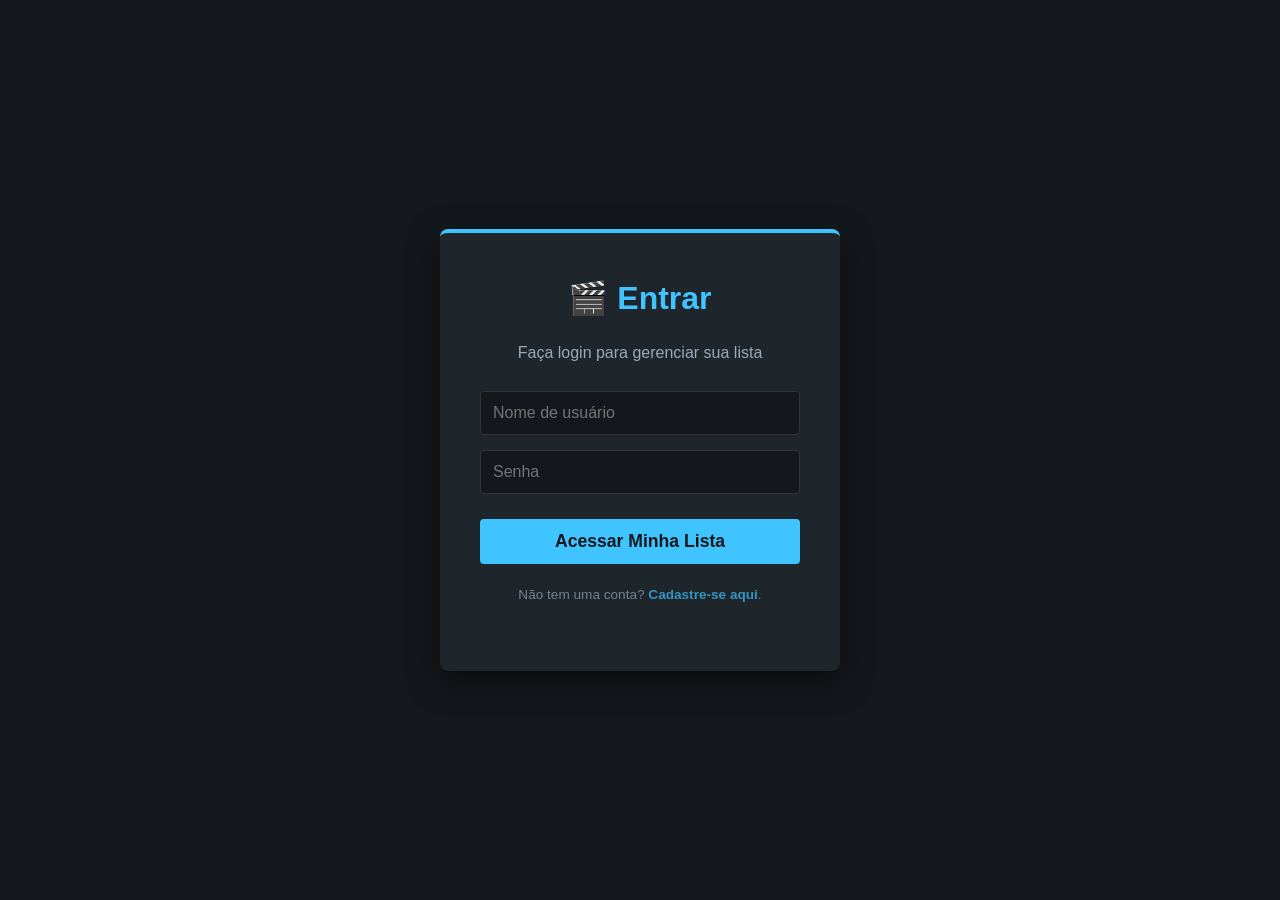
<file: index.html>
<!DOCTYPE html>
<html lang="pt-BR">
<head>
    <meta charset="UTF-8">
    <meta name="viewport" content="width=device-width, initial-scale=1.0">
    <title>Minha Lista de Filmes</title>
    <link rel="stylesheet" href="style.css">
    <link rel="stylesheet" href="https://cdnjs.cloudflare.com/ajax/libs/font-awesome/6.0.0-beta3/css/all.min.css">
    <link rel="icon" type="image/x-icon" href="https://a.ltrbxd.com/logos/letterboxd-decal-dots-pos-rgb.svg">
</head>
<body>
   <header style="position: relative;">
        <h1>🎬 Minha Lista de Filmes</h1>
        <p>Filmes assistidos e para assistir (Inspirado no Letterboxd)</p>
        
        <div class="header-actions" style="position: absolute; top: 20px; right: 20px; display: flex; gap: 10px;">
            <a href="perfil.html" class="profile-btn"><i class="fas fa-user"></i> Meu Perfil</a>
            <button id="logout-btn" class="logout-btn"><i class="fas fa-sign-out-alt"></i> Sair</button>
        </div>
    </header>

    <main>
       <section id="add-movie">
            <h2>Adicionar Novo Item</h2>
            <form id="movie-form">
                <div style="position: relative;">
                    <input type="text" id="movie-title" placeholder="Digite o Título do Filme para buscar..." autocomplete="off" required>
                    <div id="tmdb-results" class="tmdb-results-container"></div>
                </div>
                
                <input type="text" id="movie-poster-url" placeholder="URL da Capa (Preenchido automaticamente)" readonly required>
                
                <select id="item-type" required>
                    <option value="watched" selected>Filme Assistido (Avaliado)</option>
                    <option value="watchlist">Watchlist (Quero Assistir)</option>
                </select>

                <div id="watched-fields">
                    <select id="movie-rating" required>
                        <option value="" disabled selected>Nota (0.5 a 5 estrelas)</option>
                        <option value="0.5">★☆☆☆☆ (0.5)</option>
                        <option value="1.0">★☆☆☆☆ (1.0)</option>
                        <option value="1.5">★½☆☆☆ (1.5)</option>
                        <option value="2.0">★★☆☆☆ (2.0)</option>
                        <option value="2.5">★★½☆☆ (2.5)</option>
                        <option value="3.0">★★★☆☆ (3.0)</option>
                        <option value="3.5">★★★½☆ (3.5)</option>
                        <option value="4.0">★★★★☆ (4.0)</option>
                        <option value="4.5">★★★★½ (4.5)</option>
                        <option value="5.0">★★★★★ (5.0)</option>
                    </select>
                    <textarea id="movie-review" placeholder="Seu comentário (opcional)"></textarea>
                </div>
                
                <button type="submit">Adicionar à Lista</button>
            </form>
        </section>
        <hr>

        <div class="tabs">
            <button class="tab-button active" data-tab="watched">Assistidos</button>
            <button class="tab-button" data-tab="watchlist">Watchlist</button>
        </div>

        <section id="watched-list-section" class="tab-content active">
            <h2>Meus Filmes Assistidos</h2>
            <div id="movie-grid" class="movie-grid">
                </div>
        </section>

        <section id="watchlist-section" class="tab-content">
            <h2>Minha Watchlist</h2>
            <div id="watchlist-container" class="watchlist-container">
                </div>
        </section>
    </main>

    <footer>
        <p>&copy; 2026 Inspired by Letterboxd | Developed by Brunin04</p>
    </footer>

    <script src="script.js"></script>
    <div id="movie-detail-modal" class="modal-overlay">
        <div class="modal-content">
            <button class="modal-close-btn">&times;</button>
            <div class="modal-poster">
                <img id="modal-poster-img" src="" alt="Pôster do Filme">
            </div>
            <div class="modal-details">
                <h2 id="modal-title">Título do Filme</h2>
                <div id="modal-rating" class="movie-rating">
                    </div>
                <p id="modal-review">Aqui vai o comentário completo...</p>
            </div>
        </div>
    </div>
</body>
</html>
</file>
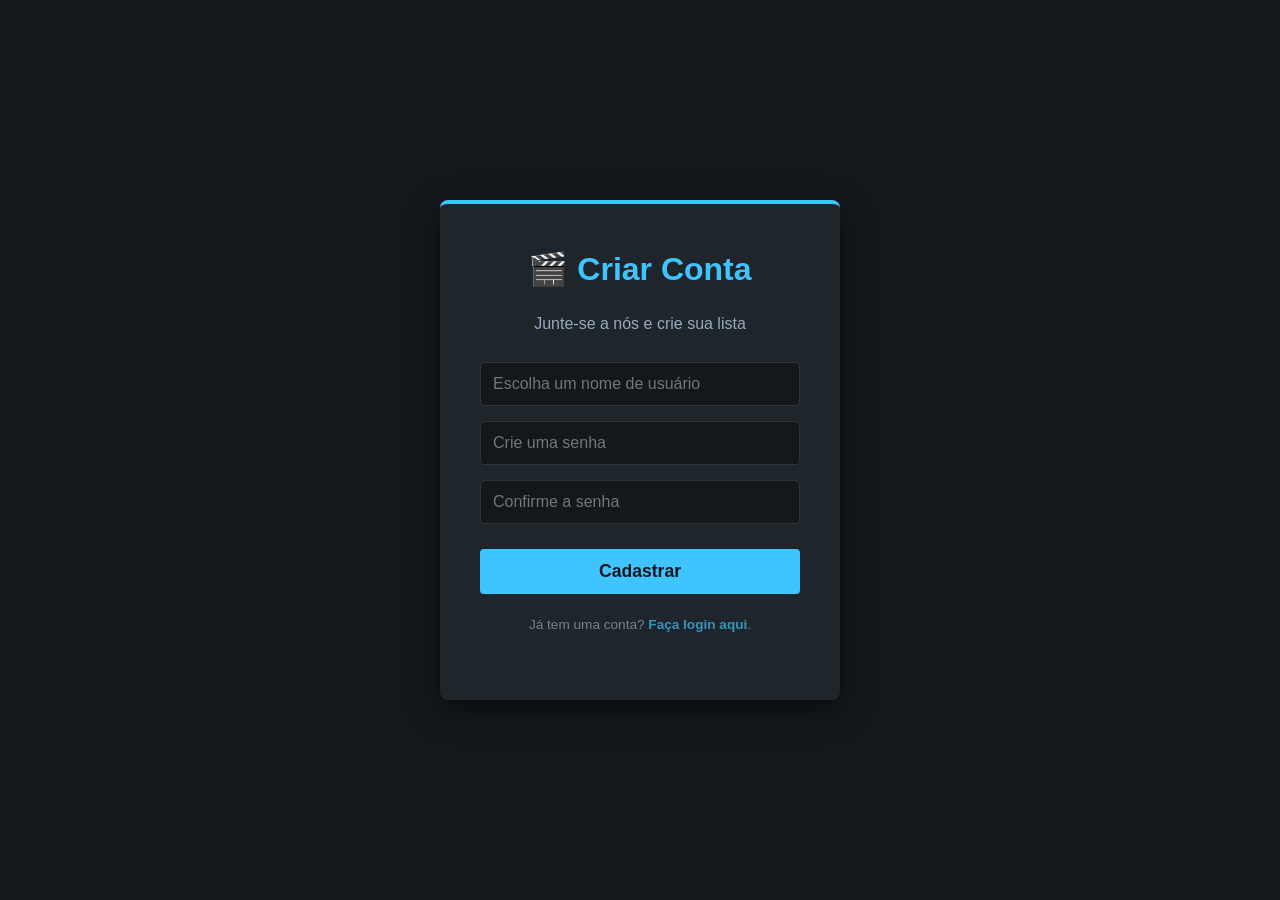
<file: cadastro.html>
<!DOCTYPE html>
<html lang="pt-BR">
<head>
    <meta charset="UTF-8">
    <meta name="viewport" content="width=device-width, initial-scale=1.0">
    <title>Cadastro - Minha Lista de Filmes</title>
    <link rel="stylesheet" href="style.css">
    <link rel="icon" type="image/x-icon" href="https://a.ltrbxd.com/logos/letterboxd-decal-dots-pos-rgb.svg">
</head>
<body class="login-body">
    <div class="login-container">
        <div class="login-box">
            <h1>🎬 Criar Conta</h1>
            <p>Junte-se a nós e crie sua lista</p>
            
            <form id="register-form">
                <input type="text" id="reg-username" placeholder="Escolha um nome de usuário" required>
                <input type="password" id="reg-password" placeholder="Crie uma senha" required>
                <input type="password" id="reg-confirm-password" placeholder="Confirme a senha" required>
                <button type="submit">Cadastrar</button>
            </form>
            
            <p class="login-footer" style="margin-top: 20px;">
                Já tem uma conta? <a href="login.html" style="color: var(--accent-color); text-decoration: none; font-weight: bold;">Faça login aqui</a>.
            </p>
        </div>
    </div>

    <script>
        document.getElementById('register-form').addEventListener('submit', function(e) {
            e.preventDefault();
            
            const username = document.getElementById('reg-username').value.trim();
            const password = document.getElementById('reg-password').value;
            const confirmPassword = document.getElementById('reg-confirm-password').value;
            
            // 1. Verifica se as senhas são iguais
            if (password !== confirmPassword) {
                alert('As senhas não coincidem! Tente novamente.');
                return;
            }

            // 2. Puxa a lista de usuários que já existem (ou cria uma vazia)
            let users = JSON.parse(localStorage.getItem('letterboxd_users_db')) || [];
            
            // 3. Verifica se o usuário já existe
            const userExists = users.some(u => u.username === username);
            if (userExists) {
                alert('Esse nome de usuário já está em uso. Escolha outro!');
                return;
            }

            // 4. Salva o novo usuário no "banco de dados" do navegador
            users.push({ username: username, password: password });
            localStorage.setItem('letterboxd_users_db', JSON.stringify(users));
            
            alert('Conta criada com sucesso! Agora você pode fazer o login.');
            
            // 5. Redireciona para a tela de login
            window.location.href = 'login.html';
        });
    </script>
</body>
</html>
</file>
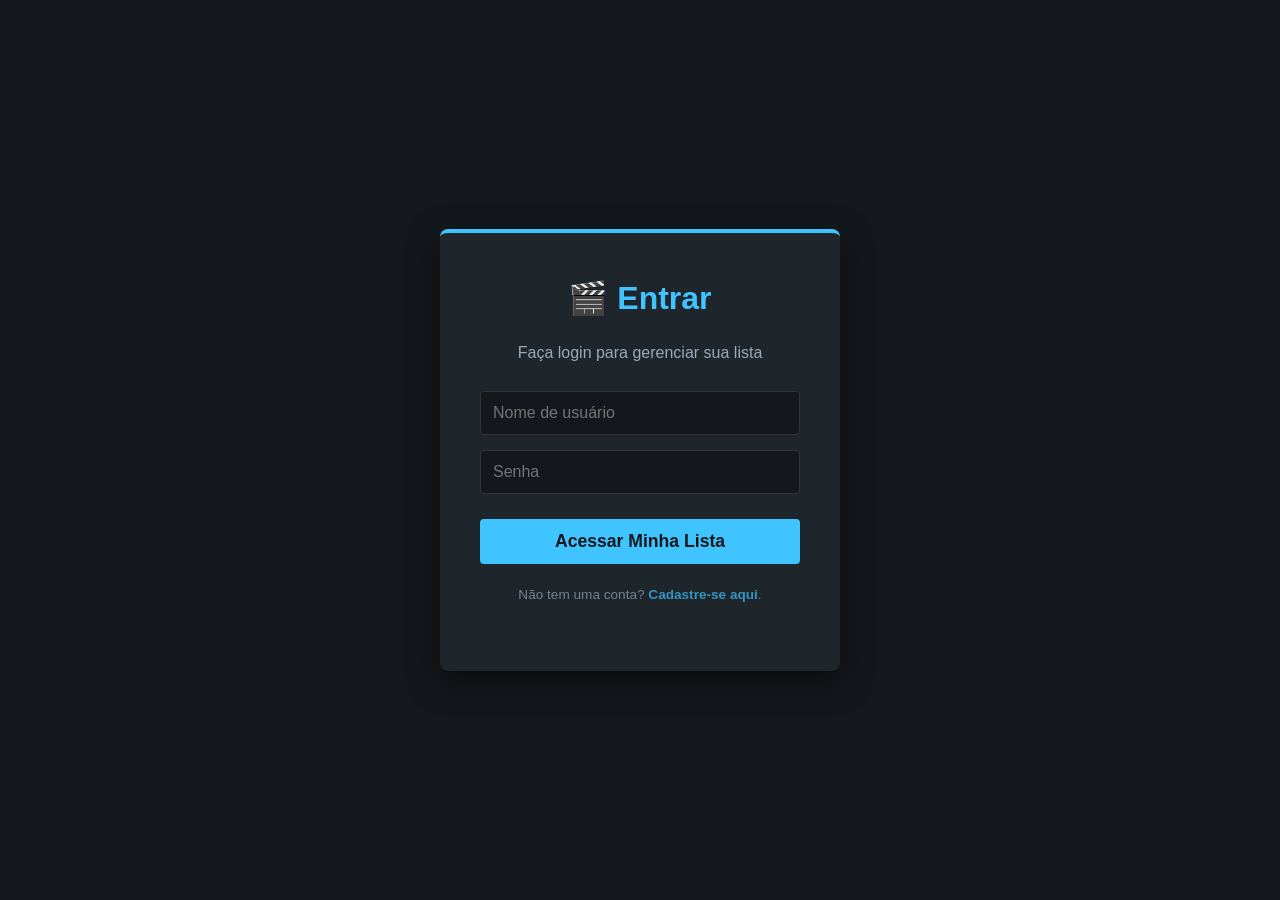
<file: login.html>
<!DOCTYPE html>
<html lang="pt-BR">
<head>
    <meta charset="UTF-8">
    <meta name="viewport" content="width=device-width, initial-scale=1.0">
    <title>Login - Minha Lista de Filmes</title>
    <link rel="stylesheet" href="style.css">
    <link rel="icon" type="image/x-icon" href="https://a.ltrbxd.com/logos/letterboxd-decal-dots-pos-rgb.svg">
</head>
<body class="login-body">
    <div class="login-container">
        <div class="login-box">
            <h1>🎬 Entrar</h1>
            <p>Faça login para gerenciar sua lista</p>
            
            <form id="login-form">
                <input type="text" id="username" placeholder="Nome de usuário" required>
                <input type="password" id="password" placeholder="Senha" required>
                <button type="submit">Acessar Minha Lista</button>
            </form>
            
            <p class="login-footer" style="margin-top: 20px;">
                Não tem uma conta? <a href="cadastro.html" style="color: var(--accent-color); text-decoration: none; font-weight: bold;">Cadastre-se aqui</a>.
            </p>
        </div>
    </div>

    <script>
        document.getElementById('login-form').addEventListener('submit', function(e) {
            e.preventDefault();
            
            const username = document.getElementById('username').value.trim();
            const password = document.getElementById('password').value;
            
            // 1. Puxa os usuários cadastrados
            let users = JSON.parse(localStorage.getItem('letterboxd_users_db')) || [];
            
            // 2. Procura o usuário específico
            const foundUser = users.find(u => u.username === username);
            
            // 3. Validações
            if (!foundUser) {
                alert('Usuário não encontrado. Verifique o nome ou cadastre-se!');
                return;
            }
            
            if (foundUser.password !== password) {
                alert('Senha incorreta! Tente novamente.');
                return;
            }
            
            // 4. Se deu tudo certo, cria a "sessão" (salva quem está logado)
            localStorage.setItem('letterboxd_user', username);
            
            // 5. Redireciona para o site principal
            window.location.href = 'index.html';
        });
    </script>
</body>
</html>
</file>
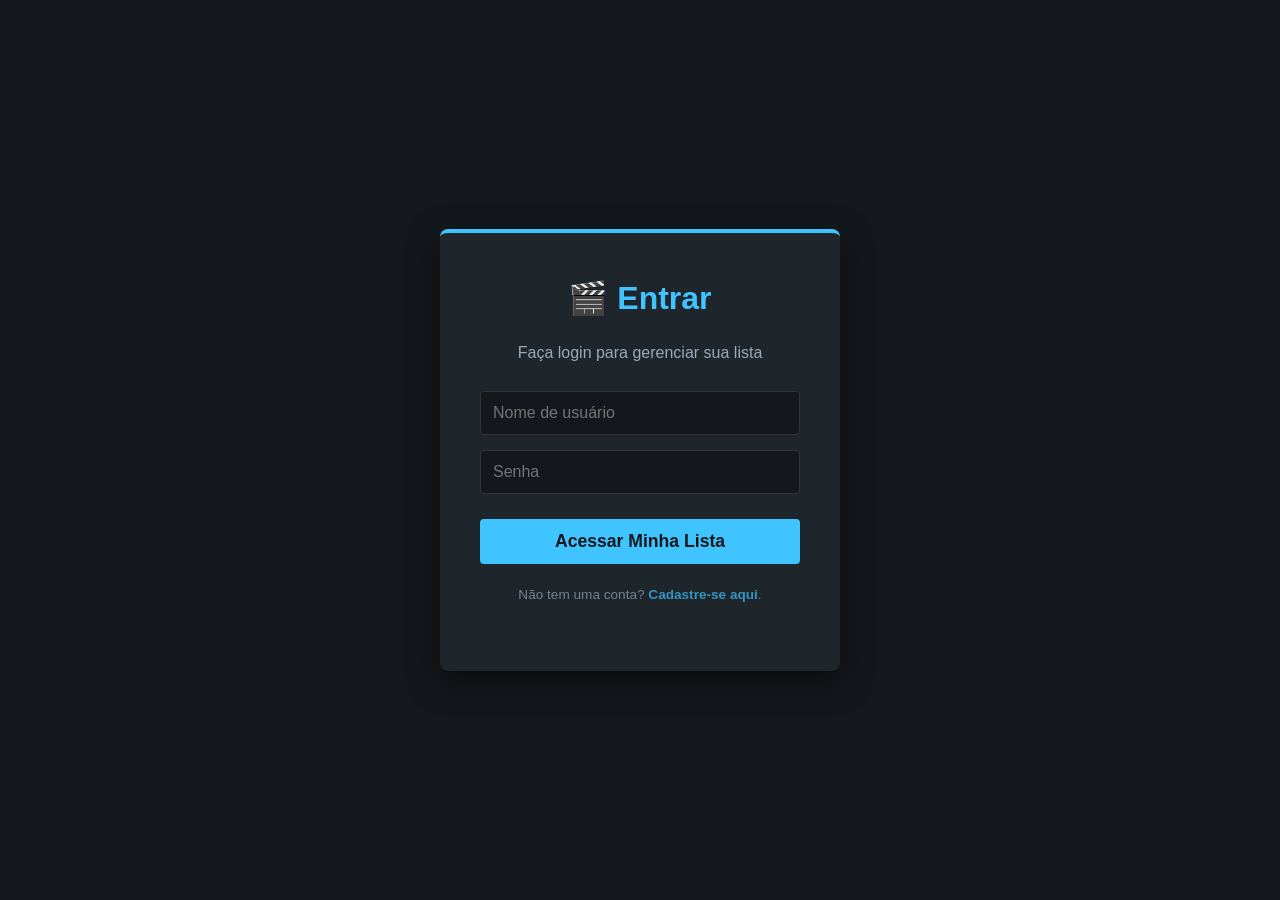
<file: perfil.html>
<!DOCTYPE html>
<html lang="pt-BR">
<head>
    <meta charset="UTF-8">
    <meta name="viewport" content="width=device-width, initial-scale=1.0">
    <title>Meu Perfil - Minha Lista de Filmes</title>
    <link rel="stylesheet" href="style.css">
    <link rel="stylesheet" href="https://cdnjs.cloudflare.com/ajax/libs/font-awesome/6.0.0-beta3/css/all.min.css">
    <link rel="icon" type="image/x-icon" href="https://a.ltrbxd.com/logos/letterboxd-decal-dots-pos-rgb.svg">
</head>
<body>
    <header>
        <h1>⚙️ Configurações da Conta</h1>
        <p>Gerencie seus dados de acesso</p>
        <div style="position: absolute; top: 20px; right: 20px;">
            <a href="index.html" class="profile-btn"><i class="fas fa-arrow-left"></i> Voltar à Lista</a>
        </div>
    </header>

    <main>
        <section id="add-movie" style="max-width: 600px; margin: 0 auto;">
            <h2>Mudar Nome de Usuário</h2>
            <form id="form-username">
                <p style="color: var(--text-secondary); margin-bottom: 15px;">
                    Usuário atual: <strong id="display-current-username" style="color: var(--accent-color); font-size: 1.2em;"></strong>
                </p>
                <input type="text" id="new-username" placeholder="Digite o novo nome de usuário" required>
                <button type="submit">Atualizar Nome</button>
            </form>

            <hr style="margin: 40px 0; border-color: #333;">

            <h2>Mudar Senha</h2>
            <form id="form-password">
                <input type="password" id="current-password" placeholder="Sua senha atual" required>
                <input type="password" id="new-password" placeholder="Nova senha" required>
                <button type="submit">Atualizar Senha</button>
            </form>
        </section>
    </main>

    <script>
        // --- 1. Verifica se está logado e carrega os dados ---
        const currentUser = localStorage.getItem('letterboxd_user');
        if (!currentUser) {
            window.location.href = 'login.html'; // Expulsa se não estiver logado
        }

        document.getElementById('display-current-username').textContent = currentUser;

        // --- 2. Função para Mudar o Nome de Usuário ---
        document.getElementById('form-username').addEventListener('submit', function(e) {
            e.preventDefault();
            const newUsername = document.getElementById('new-username').value.trim();

            if (newUsername === currentUser) {
                alert('Esse já é o seu nome atual!');
                return;
            }

            let users = JSON.parse(localStorage.getItem('letterboxd_users_db')) || [];
            
            // Verifica se o novo nome já está sendo usado por outra pessoa
            if (users.some(u => u.username === newUsername)) {
                alert('Esse nome de usuário já está em uso por outra pessoa. Escolha outro!');
                return;
            }

            // Encontra o usuário atual e atualiza o nome dele
            const userIndex = users.findIndex(u => u.username === currentUser);
            if (userIndex > -1) {
                users[userIndex].username = newUsername;
                localStorage.setItem('letterboxd_users_db', JSON.stringify(users)); // Salva no DB
                localStorage.setItem('letterboxd_user', newUsername); // Atualiza a sessão atual
                
                alert('Nome de usuário atualizado com sucesso!');
                window.location.reload(); // Recarrega a página para mostrar o novo nome
            }
        });

        // --- 3. Função para Mudar a Senha ---
        document.getElementById('form-password').addEventListener('submit', function(e) {
            e.preventDefault();
            const currentPasswordInput = document.getElementById('current-password').value;
            const newPasswordInput = document.getElementById('new-password').value;

            let users = JSON.parse(localStorage.getItem('letterboxd_users_db')) || [];
            const userIndex = users.findIndex(u => u.username === currentUser);

            if (userIndex > -1) {
                // Verifica se a senha atual digitada está correta
                if (users[userIndex].password !== currentPasswordInput) {
                    alert('A senha atual está incorreta!');
                    return;
                }

                // Atualiza a senha
                users[userIndex].password = newPasswordInput;
                localStorage.setItem('letterboxd_users_db', JSON.stringify(users));
                
                alert('Senha atualizada com sucesso!');
                document.getElementById('form-password').reset(); // Limpa os campos
            }
        });
    </script>
</body>
</html>
</file>
<file: style.css>
/* Paleta de Cores Inspirada no Letterboxd */
:root {
    --bg-primary: #14181c; /* Fundo escuro */
    --bg-secondary: #1e252b; /* Elementos mais claros (cards) */
    --text-primary: #f2f2f2; /* Texto claro */
    --text-secondary: #9ab; /* Texto secundário/cinza */
    --accent-color: #40c4ff; /* Azul vibrante */
    --star-color: #ff9000; /* Cor da estrela (laranja/amarelo) */
}

/* Reset básico e tipografia */
body {
    background-color: var(--bg-primary);
    color: var(--text-primary);
    font-family: -apple-system, BlinkMacSystemFont, "Segoe UI", Roboto, Helvetica, Arial, sans-serif, "Apple Color Emoji", "Segoe UI Emoji", "Segoe UI Symbol";
    margin: 0;
    padding: 0;
    line-height: 1.6;
}

main {
    max-width: 1200px;
    margin: 20px auto;
    padding: 0 20px;
}

/* Cabeçalho */
header {
    background-color: var(--bg-secondary);
    padding: 20px 0;
    text-align: center;
    border-bottom: 2px solid var(--accent-color);
}

header h1 {
    margin: 0 0 5px 0;
    font-size: 2.5em;
    color: var(--accent-color);
}

header p {
    color: var(--text-secondary);
    font-size: 1.1em;
}

/* Formulário de Adição */
#add-movie {
    background-color: var(--bg-secondary);
    padding: 20px;
    border-radius: 8px;
    margin-bottom: 30px;
}

#add-movie h2 {
    color: var(--text-primary);
    border-bottom: 1px solid var(--text-secondary);
    padding-bottom: 10px;
    margin-top: 0;
}

#movie-form input[type="text"],
#movie-form select,
#movie-form textarea {
    width: 100%;
    padding: 10px;
    margin-bottom: 10px;
    background-color: var(--bg-primary);
    border: 1px solid #333;
    color: var(--text-primary);
    border-radius: 4px;
    box-sizing: border-box;
}

#movie-form textarea {
    resize: vertical;
    min-height: 80px;
}

#movie-form button {
    background-color: var(--accent-color);
    color: var(--bg-primary);
    border: none;
    padding: 10px 15px;
    border-radius: 4px;
    cursor: pointer;
    font-size: 1.1em;
    font-weight: bold;
    transition: background-color 0.3s;
}

#movie-form button:hover {
    background-color: #00b0ff;
}

/* Estilos de Abas */
.tabs {
    display: flex;
    justify-content: center;
    margin: 30px 0;
    border-bottom: 2px solid #333;
}

.tab-button {
    background: none;
    border: none;
    color: var(--text-secondary);
    padding: 10px 20px;
    cursor: pointer;
    font-size: 1.2em;
    transition: color 0.3s, border-bottom 0.3s;
}

.tab-button:hover {
    color: var(--text-primary);
}

.tab-button.active {
    color: var(--accent-color);
    border-bottom: 3px solid var(--accent-color);
    font-weight: bold;
}

.tab-content {
    display: none;
}

.tab-content.active {
    display: block;
}

/* Grid de Filmes (Assistidos) */
.movie-grid {
    display: grid;
    grid-template-columns: repeat(auto-fill, minmax(200px, 1fr));
    gap: 20px;
    padding-top: 20px;
}

/* Card do Filme */
.movie-card {
    background-color: var(--bg-secondary);
    border-radius: 8px;
    overflow: hidden;
    box-shadow: 0 4px 8px rgba(0, 0, 0, 0.4);
    position: relative;
    transition: transform 0.3s;
}

.movie-card:hover {
    transform: translateY(-5px);
    box-shadow: 0 8px 16px rgba(0, 0, 0, 0.6);
}

.movie-poster {
    width: 100%;
    height: 300px;
    object-fit: cover;
    display: block;
}

.movie-info {
    padding: 15px;
}

.movie-info h3 {
    margin-top: 0;
    margin-bottom: 5px;
    font-size: 1.2em;
    white-space: nowrap;
    overflow: hidden;
    text-overflow: ellipsis;
}

.movie-rating {
    color: var(--star-color);
    margin-bottom: 10px;
    font-size: 1.1em;
}

.movie-rating i.fa-star, .movie-rating i.fa-star-half-alt {
    color: var(--star-color);
}

.movie-review {
    font-size: 0.9em;
    color: var(--text-secondary);
    font-style: italic;
    margin-bottom: 0;
}

/* Ações do Card (Editar/Remover) */
.movie-actions {
    position: absolute;
    top: 5px;
    right: 5px;
    opacity: 0;
    transition: opacity 0.3s;
}

.movie-card:hover .movie-actions {
    opacity: 1;
}

.action-btn {
    background: rgba(0, 0, 0, 0.7);
    color: var(--text-primary);
    border: none;
    padding: 5px 8px;
    margin-left: 5px;
    border-radius: 4px;
    cursor: pointer;
    font-size: 0.8em;
    transition: background-color 0.3s;
}

.action-btn.edit-btn:hover {
    background-color: var(--accent-color);
}

.action-btn.delete-btn:hover {
    background-color: #e53935;
}

/* Estilo para formulário de edição */
.edit-form {
    padding: 15px 0 0 0;
    margin-top: 10px;
    border-top: 1px solid #333;
}

.edit-form select, .edit-form textarea, .edit-form button {
    width: 100%;
    margin-bottom: 10px;
    padding: 8px;
    box-sizing: border-box;
    background-color: var(--bg-primary);
    border: 1px solid #444;
    color: var(--text-primary);
    border-radius: 4px;
}

.edit-form button {
    background-color: var(--accent-color);
    font-weight: bold;
    cursor: pointer;
}

/* Watchlist Item Styling */
.watchlist-item {
    display: flex;
    align-items: center;
    background-color: var(--bg-secondary);
    padding: 10px;
    margin-bottom: 8px;
    border-radius: 4px;
    position: relative;
    transition: background-color 0.2s;
}

.watchlist-item:hover {
    background-color: #2c343a;
}

.watchlist-item-title {
    flex-grow: 1;
    font-size: 1.1em;
    margin-left: 10px;
}

.watchlist-poster {
    width: 50px;
    height: 75px;
    object-fit: cover;
    border-radius: 2px;
}

.watchlist-item .action-btn {
    margin-left: 10px;
}

/* Footer */
footer {
    text-align: center;
    padding: 20px 0;
    margin-top: 40px;
    border-top: 1px solid #333;
    color: var(--text-secondary);
}

/* Responsividade */
@media (max-width: 600px) {
    .movie-grid {
        grid-template-columns: 1fr;
    }
}
/* ========= ESTILOS DO MODAL DE DETALHE ========= */

.modal-overlay {
    display: none; /* Começa escondido */
    position: fixed; /* Cobre a tela inteira */
    top: 0;
    left: 0;
    width: 100%;
    height: 100%;
    background-color: rgba(0, 0, 0, 0.85); /* Fundo escuro */
    z-index: 1000;
    justify-content: center;
    align-items: center;
}

/* Classe 'active' que o JS vai usar para mostrar o modal */
.modal-overlay.active {
    display: flex;
}

.modal-content {
    background-color: var(--bg-secondary);
    padding: 30px;
    border-radius: 8px;
    box-shadow: 0 10px 30px rgba(0, 0, 0, 0.5);
    position: relative;
    
    /* Layout Lado a Lado (Banner + Review) */
    display: flex;
    gap: 25px;

    /* Tamanho do Modal */
    max-width: 900px;
    width: 90%;
    max-height: 80vh;
    overflow-y: auto;
}

.modal-close-btn {
    position: absolute;
    top: 10px;
    right: 15px;
    background: none;
    border: none;
    color: var(--text-secondary);
    font-size: 2.5em;
    cursor: pointer;
    line-height: 1;
}
.modal-close-btn:hover {
    color: var(--text-primary);
}

/* O "Banner" Aumentado */
.modal-poster img {
    width: 300px; /* Largura fixa para o banner */
    height: auto;
    border-radius: 8px;
}

/* Os Detalhes ao Lado */
.modal-details {
    flex: 1; /* Ocupa o espaço restante */
}

.modal-details h2 {
    margin-top: 0;
    color: var(--accent-color);
    font-size: 2.2em;
}

.modal-details #modal-rating {
    font-size: 1.3em; /* Estrelas maiores */
    margin-bottom: 20px;
}

.modal-details #modal-review {
    font-size: 1.1em;
    color: var(--text-primary);
    line-height: 1.7;
    white-space: pre-wrap; /* Preserva quebras de linha no review */
}


/* Responsividade do Modal */
@media (max-width: 768px) {
    .modal-content {
        flex-direction: column; /* Empilha em telas pequenas */
        max-height: 90vh;
    }
    .modal-poster img {
        width: 100%;
        max-width: 250px; /* Limita o poster no modo coluna */
        margin: 0 auto; /* Centraliza */
    }
    .modal-details h2 {
        font-size: 1.8em;
    }
}

/* === Alteração no CSS existente === */
/* Isso faz o card parecer clicável, como você pediu (o "link") */
.movie-card .movie-poster,
.movie-card .movie-info h3,
.movie-card .movie-info .movie-rating {
    cursor: pointer;
}
/* ================= TELA DE LOGIN ================= */
.login-body {
    display: flex;
    justify-content: center;
    align-items: center;
    height: 100vh;
    background-color: var(--bg-primary);
    margin: 0;
}

.login-container {
    width: 100%;
    max-width: 400px;
    padding: 20px;
}

.login-box {
    background-color: var(--bg-secondary);
    padding: 40px;
    border-radius: 8px;
    box-shadow: 0 10px 30px rgba(0, 0, 0, 0.5);
    text-align: center;
    border-top: 4px solid var(--accent-color);
}

.login-box h1 {
    color: var(--accent-color);
    margin-top: 0;
    font-size: 2em;
    margin-bottom: 5px;
}

.login-box p {
    color: var(--text-secondary);
    margin-bottom: 25px;
}

.login-box form {
    display: flex;
    flex-direction: column;
    gap: 15px;
}

.login-box input {
    padding: 12px;
    background-color: var(--bg-primary);
    border: 1px solid #333;
    color: var(--text-primary);
    border-radius: 4px;
    font-size: 1em;
    outline: none;
}

.login-box input:focus {
    border-color: var(--accent-color);
}

.login-box button {
    background-color: var(--accent-color);
    color: var(--bg-primary);
    border: none;
    padding: 12px;
    border-radius: 4px;
    cursor: pointer;
    font-size: 1.1em;
    font-weight: bold;
    transition: background-color 0.3s;
    margin-top: 10px;
}

.login-box button:hover {
    background-color: #00b0ff;
}

.login-footer {
    margin-top: 20px;
    font-size: 0.85em;
    color: var(--text-secondary);
    opacity: 0.7;
}


/* Estilo para o botão de sair */
.logout-btn {
    /* Tiramos o position absolute daqui! */
    background: var(--bg-primary);
    color: var(--text-primary);
    border: 1px solid #333;
    padding: 8px 15px;
    border-radius: 4px;
    cursor: pointer;
    transition: 0.3s;
    /* Alinhamento do ícone: */
    display: flex;
    align-items: center;
    gap: 5px;
    font-size: 0.9em;
}

.logout-btn:hover {
    background: #e53935; /* Fica vermelho ao passar o mouse */
    border-color: #e53935;
}
/* ================= CAIXA DE BUSCA DO TMDB ================= */
.tmdb-results-container {
    position: absolute;
    top: 100%;
    left: 0;
    right: 0;
    background-color: var(--bg-secondary);
    border: 1px solid #444;
    border-radius: 4px;
    max-height: 250px;
    overflow-y: auto;
    z-index: 1000;
    display: none; /* Começa escondida */
    box-shadow: 0 4px 12px rgba(0, 0, 0, 0.5);
}

.tmdb-result-item {
    display: flex;
    align-items: center;
    padding: 10px;
    cursor: pointer;
    border-bottom: 1px solid #333;
    transition: background-color 0.2s;
}

.tmdb-result-item:last-child {
    border-bottom: none;
}

.tmdb-result-item:hover {
    background-color: #2c343a;
}

.tmdb-result-poster {
    width: 40px;
    height: 60px;
    object-fit: cover;
    margin-right: 15px;
    border-radius: 2px;
}

.tmdb-result-info h4 {
    margin: 0 0 5px 0;
    color: var(--text-primary);
    font-size: 1em;
}

.tmdb-result-info p {
    margin: 0;
    color: var(--text-secondary);
    font-size: 0.85em;
}

/* Deixa o campo de URL com cara de bloqueado (readonly) */
#movie-poster-url[readonly] {
    background-color: #1a1a1a;
    color: var(--text-secondary);
    cursor: not-allowed;
}
/* ================= BOTÃO DE PERFIL ================= */
.profile-btn {
    background: var(--bg-primary);
    color: var(--accent-color);
    border: 1px solid var(--accent-color);
    padding: 8px 15px;
    border-radius: 4px;
    cursor: pointer;
    transition: 0.3s;
    text-decoration: none;
    font-size: 0.9em;
    display: flex;
    align-items: center;
    gap: 5px;
}

.profile-btn:hover {
    background: var(--accent-color);
    color: var(--bg-primary);
}
</file>
